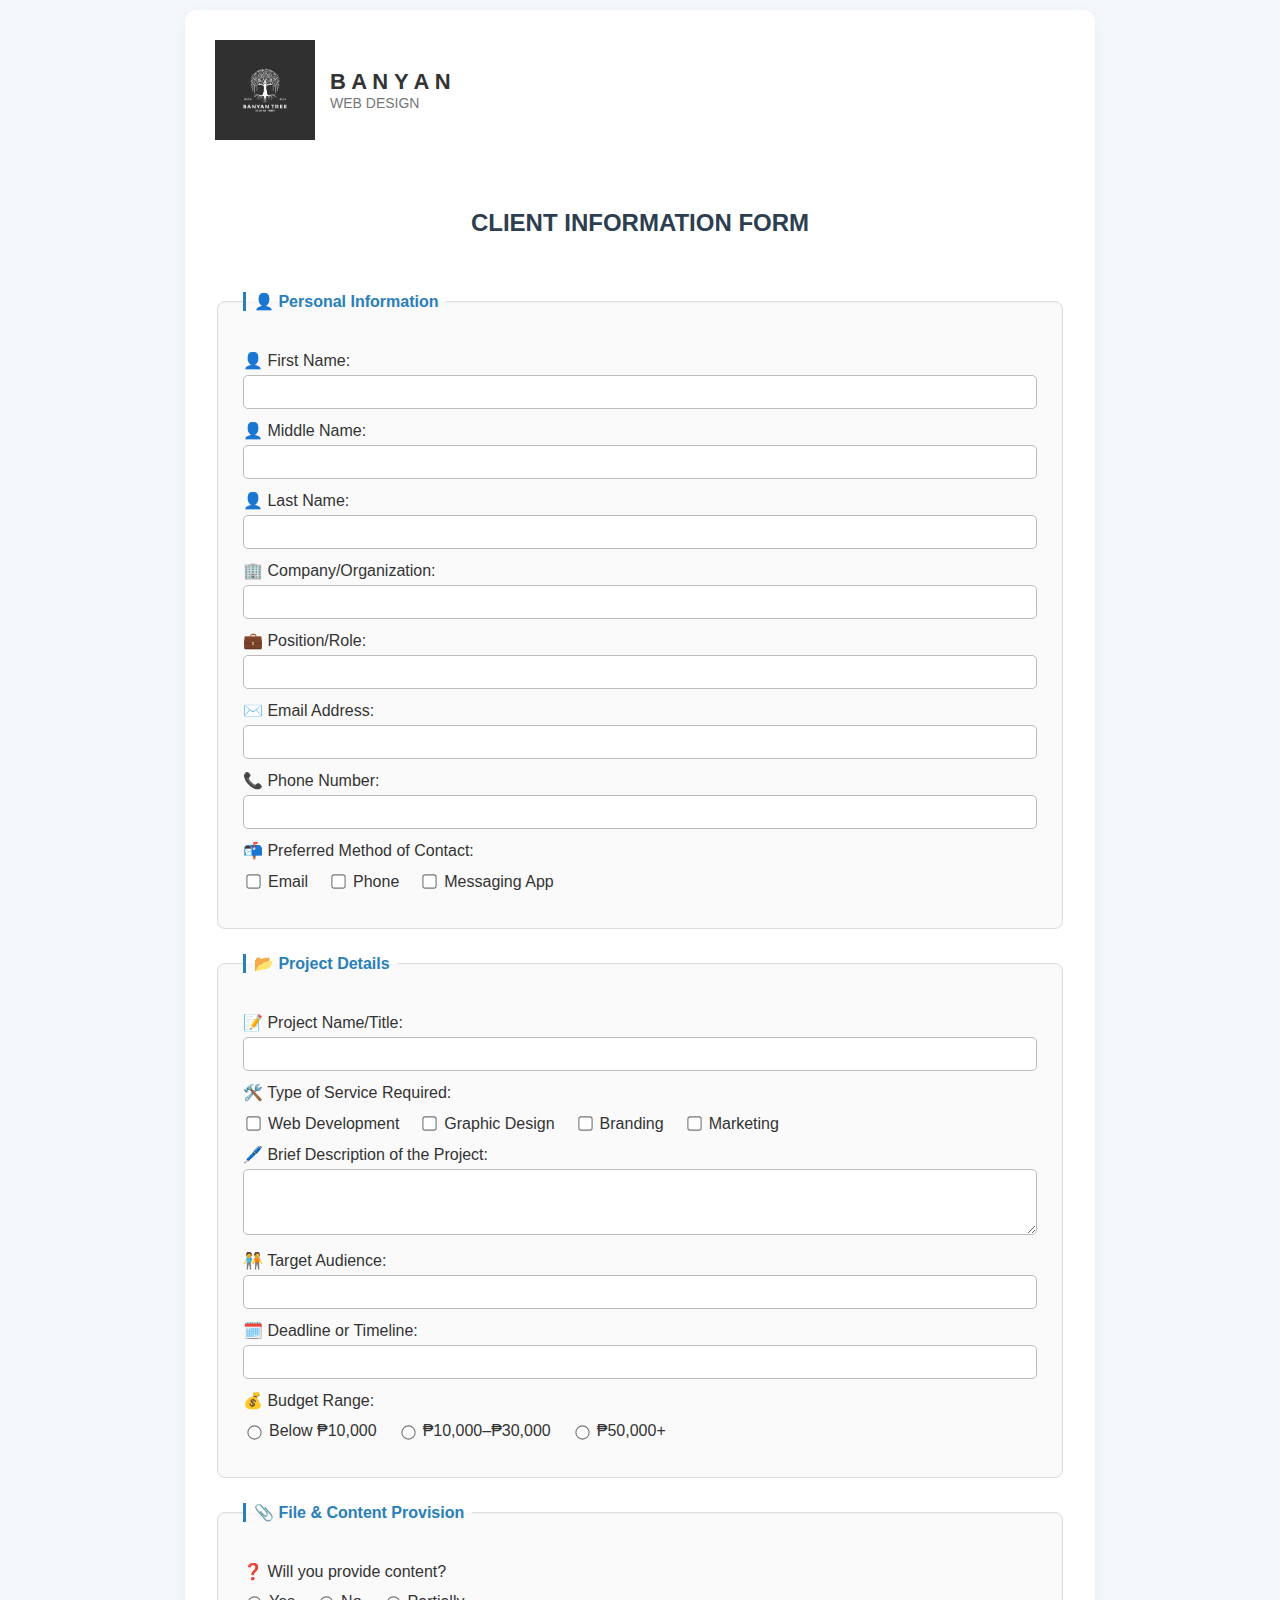
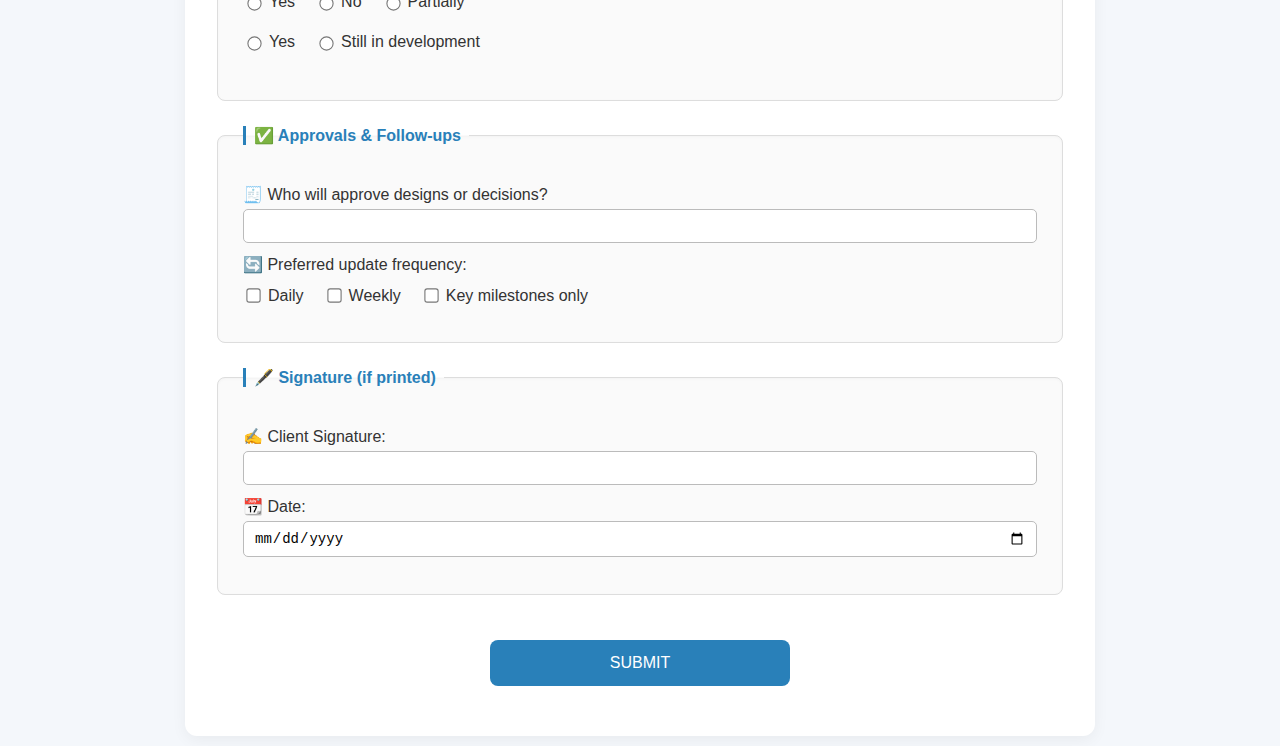
<file: index.html>
<!DOCTYPE html>
<html lang="en">
<head>
  <meta charset="UTF-8">
  <title>Banyan Web Design</title>
  <meta name="viewport" content="width=device-width, initial-scale=1.0">
  <link rel="stylesheet" href="style.css">
</head>
<body>
  <div class="form-container">
    <form>    
      <div class="header">
        <img src="assets/banyan-tree-logo-design-idea-vintage-style-vector.jpg" alt="Banyan Logo" class="logo">
        <div class="logo-text">
          <h2>B A N Y A N</h2>
          <p>WEB DESIGN</p>
        </div>
      </div>

      <h3 class="form-title">CLIENT INFORMATION FORM</h3>

      
       <fieldset>
        <legend><span class="icon-user"></span> 👤 Personal Information</legend>

          <label><span class="icon-user"></span>  👤 First Name:
          <input type="text" name="fullname" required>
          </label>
         
          <label><span class="icon-user"></span> 👤 Middle Name:
          <input type="text" name="fullname" required>
          </label>
         
          <label><span class="icon-user"></span> 👤 Last Name:
          <input type="text" name="fullname" required>
          </label>

        <label><span class="icon-company"></span> 🏢 Company/Organization:
          <input type="text" name="company">
        </label>

        <label><span class="icon-position"></span> 💼 Position/Role:
          <input type="text" name="position">
        </label>

        <label><span class="icon-email"></span> ✉️ Email Address:
          <input type="email" name="email" required>
        </label>

        <label><span class="icon-phone"></span> 📞 Phone Number:
          <input type="tel" name="phone">
        </label>

        <label><span class="icon-contact"></span> 📬 Preferred Method of Contact:</label>
        <div class="checkbox-group">
          <label><input type="checkbox" name="contact"> Email</label>
          <label><input type="checkbox" name="contact"> Phone</label>
          <label><input type="checkbox" name="contact"> Messaging App</label>
        </div>
      </fieldset>

      
      <fieldset>
        <legend><span class="icon-folder"></span> 📂 Project Details</legend>

        <label><span class="icon-title"></span> 📝 Project Name/Title:
          <input type="text" name="project_title" required>
        </label>

        <label><span class="icon-service"></span> 🛠️ Type of Service Required:</label>
        <div class="checkbox-group">
          <label><input type="checkbox" name="service"> Web Development</label>
          <label><input type="checkbox" name="service"> Graphic Design</label>
          <label><input type="checkbox" name="service"> Branding</label>
          <label><input type="checkbox" name="service"> Marketing</label>
        </div>

        <label><span class="icon-description"></span> 🖊️ Brief Description of the Project:
          <textarea name="description" rows="3"></textarea>
        </label>

        <label><span class="icon-audience"></span> 🧑‍🤝‍🧑 Target Audience:
          <input type="text" name="audience">
        </label>

        <label><span class="icon-deadline"></span> 🗓️ Deadline or Timeline:
          <input type="text" name="deadline">
        </label>

        <label><span class="icon-budget"></span> 💰 Budget Range:</label>
        <div class="radio-group">
          <label><input type="radio" name="budget"> Below ₱10,000</label>
          <label><input type="radio" name="budget"> ₱10,000–₱30,000</label>
          <label><input type="radio" name="budget"> ₱50,000+</label>
        </div>
      </fieldset>

      
      <fieldset>
        <legend><span class="icon-file"></span> 📎 File & Content Provision</legend>

        <label><span class="icon-content"></span> ❓ Will you provide content?</label>
        <div class="radio-group">
          <label><input type="radio" name="content"> Yes</label>
          <label><input type="radio" name="content"> No</label>
          <label><input type="radio" name="content"> Partially</label>
        </div>

        <label><span class="icon-assets"></span 📁 Do you have brand assets?</label>
        <div class="radio-group">
          <label><input type="radio" name="assets"> Yes</label>
          <label><input type="radio" name="assets"> Still in development</label>
        </div>
      </fieldset>

     
      <fieldset>
        <legend><span class="icon-approval"></span> ✅ Approvals & Follow-ups</legend>

        <label><span class="icon-approver"></span> 🧾 Who will approve designs or decisions?
          <input type="text" name="approver">
        </label>

        <label><span class="icon-updates"></span> 🔄 Preferred update frequency:</label>
        <div class="checkbox-group">
          <label><input type="checkbox" name="updates"> Daily</label>
          <label><input type="checkbox" name="updates"> Weekly</label>
          <label><input type="checkbox" name="updates"> Key milestones only</label>
        </div>
      </fieldset>

      
      <fieldset>
        <legend><span class="icon-signature"></span> 🖋️ Signature (if printed)</legend>

        <label><span class="icon-sign"></span> ✍️ Client Signature:
          <input type="text" name="signature">
        </label>

        <label><span class="icon-date"></span> 📆 Date:
          <input type="date" name="date">
        </label>
      </fieldset>
      
       <button type ="submit" class="submit-btn">SUBMIT</button>



    </form>
  </div>
</body>
</html>
</file>
<file: style.css>
body {
  font-family: 'Segoe UI', Tahoma, Geneva, Verdana, sans-serif;
  background-color: #f4f7fb;
  margin: 0;
  padding: 10px;
  color: #2c2c2c;
}

.form-container {
  background-color: #fff;
  max-width: 850px;
  margin: auto;
  padding: 30px;
  border-radius: 12px;
  box-shadow: 0 4px 15px rgba(0, 0, 0, 0.05);
  transition: transform 0.3s ease;
}

.form-container:hover {
  transform: scale(1.01);
}

.header {
  display: flex;
  align-items: center;
  flex-wrap: wrap;
  margin-bottom: 20px;
}

.logo {
  width: 100px;
  height: auto;
  margin-right: 15px;
}

.logo-text h2 {
  margin: 0;
  font-size: 22px;
  color: #333;
}

.logo-text p {
  margin: 0;
  font-size: 14px;
  color: #777;
}

.form-title {
  text-align: center;
  font-size: 24px;
  font-weight: 600;
  color: #2c3e50;
  margin-bottom: 30px;
}

form {
  display: flex;
  flex-direction: column;
  gap: 25px;
}

fieldset {
  border: 1px solid #ddd;
  background-color: #fafafa;
  padding: 25px;
  border-radius: 8px;
  box-shadow: inset 0 1px 3px rgba(0,0,0,0.03);
  transition: background-color 0.3s ease;
}

fieldset:hover {
  background-color: #fdfdfd;
}

legend {
  padding: 0 8px;
  font-weight: bold;
  color: #2980b9;
  font-size: 16px;
  border-left: 3px solid #2980b9;
  margin-bottom: 15px;
}

label {
  display: block;
  margin-bottom: 12px;
  font-weight: 500;
  color: #333;
}

input[type="text"],
input[type="email"],
input[type="tel"],
input[type="date"],
textarea,
select {
  width: 100%;
  padding: 8px 10px;
  margin-top: 5px;
  border: 1px solid #bbb;
  border-radius: 5px;
  box-sizing: border-box;
  font-size: 14px;
  transition: all 0.3s ease;
}

input:focus,
textarea:focus {
  border-color: #3498db;
  box-shadow: 0 0 5px rgba(52, 152, 219, 0.3);
  outline: none;
}

textarea {
  resize: vertical;
}

.checkbox-group,
.radio-group {
  display: flex;
  flex-wrap: wrap;
  gap: 10px 20px;
  margin-top: 10px;
}

.checkbox-group label,
.radio-group label {
  display: flex;
  align-items: center;
  gap: 5px;
  font-weight: normal;
}

input[type="checkbox"],
input[type="radio"] {
  accent-color: #3498db;
  transform: scale(1.1);
}

.submit-btn {
  display: block;
  width: 90%;
  max-width: 300px;
  margin: 20px auto;
  background-color: #2980b9;
  color: white;
  padding: 14px 0;
  font-size: 16px;
  border: none;
  border-radius: 8px;
  cursor: pointer;
  text-align: center;
  transition: background-color 0.3s ease;
}



@media (max-width: 600px) {
  .header {
    flex-direction: column;
    align-items: flex-start;
    text-align: center;
  }

  .logo {
    margin-bottom: 10px;
  }

  .checkbox-group,
  .radio-group {
    flex-direction: column;
    gap: 8px;
  }

  input[type="text"],
  input[type="email"],
  input[type="tel"],
  input[type="date"],
  textarea {
    font-size: 15px;
  }

  .form-title {
    font-size: 20px;
  }

  legend {
    font-size: 15px;
  }
  .submit-btn {
    width: 100%;
    font-size: 15px;
  }
  
}
</file>
